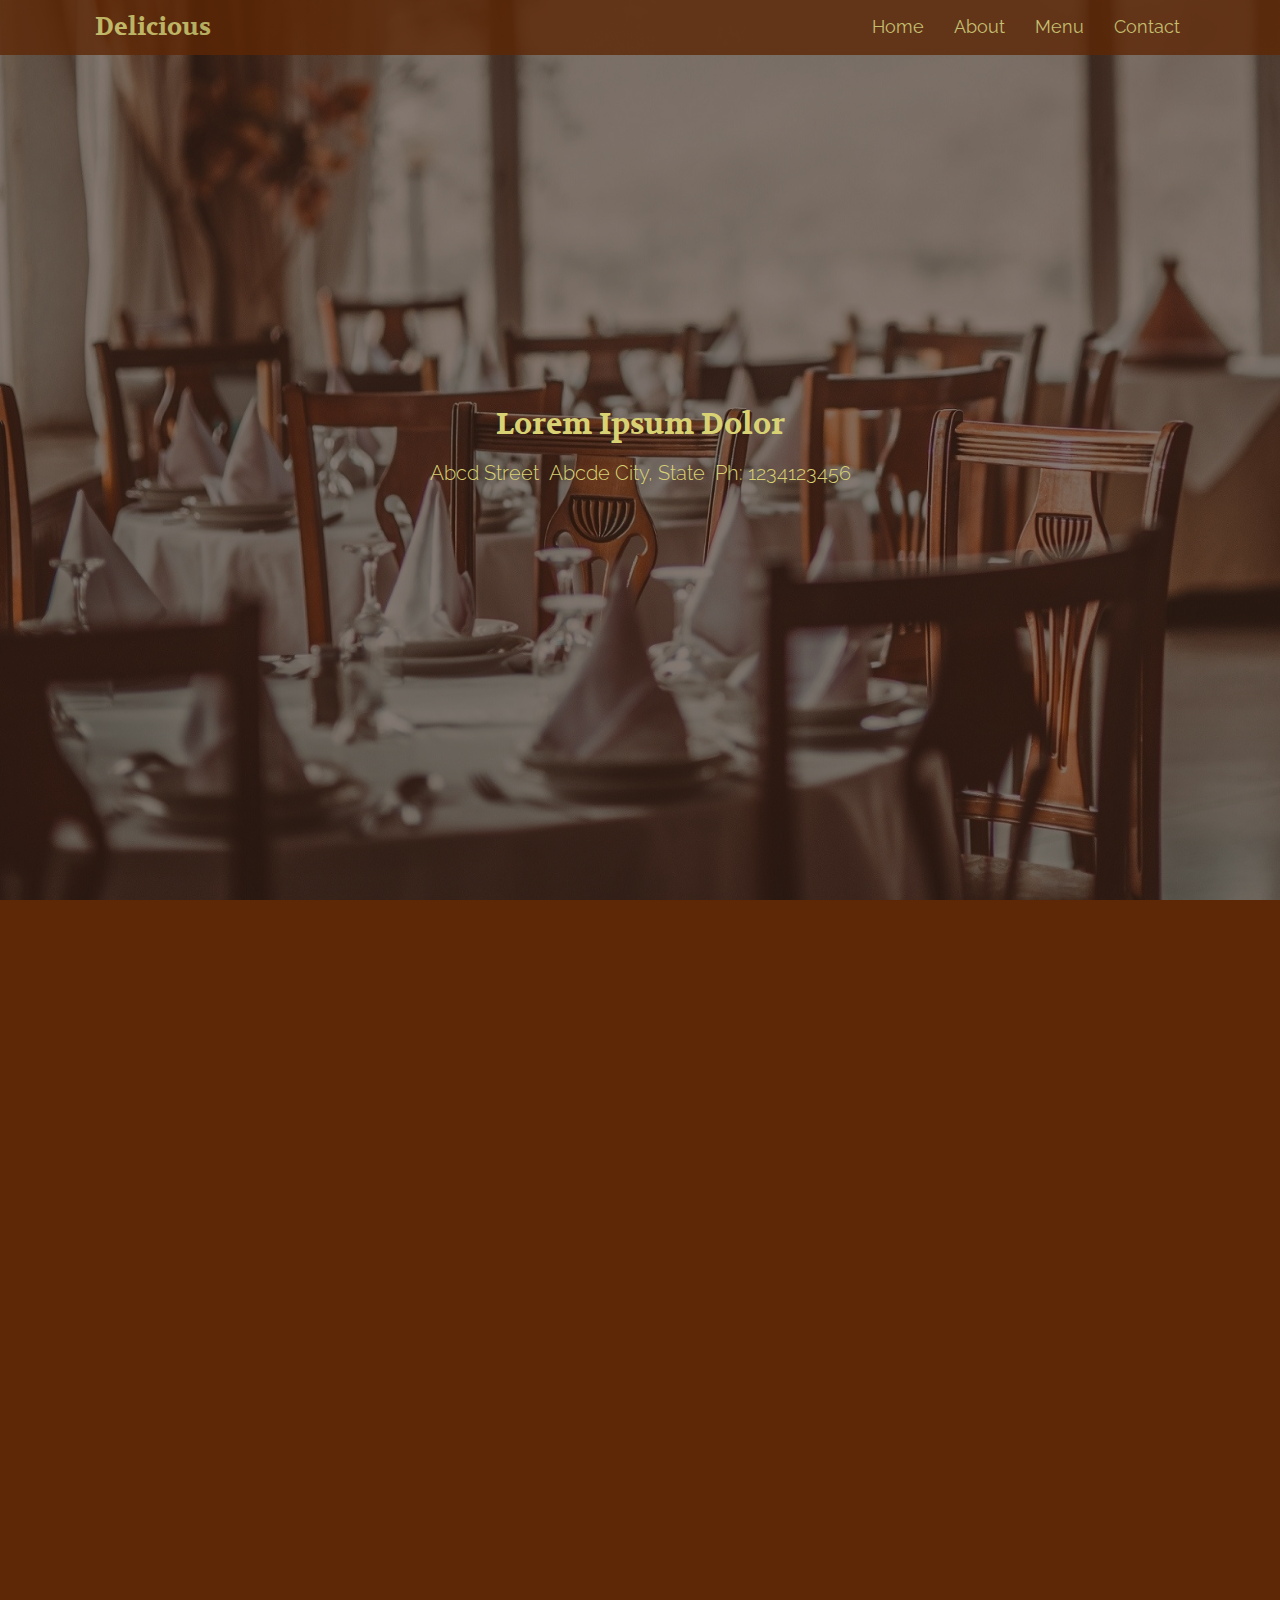
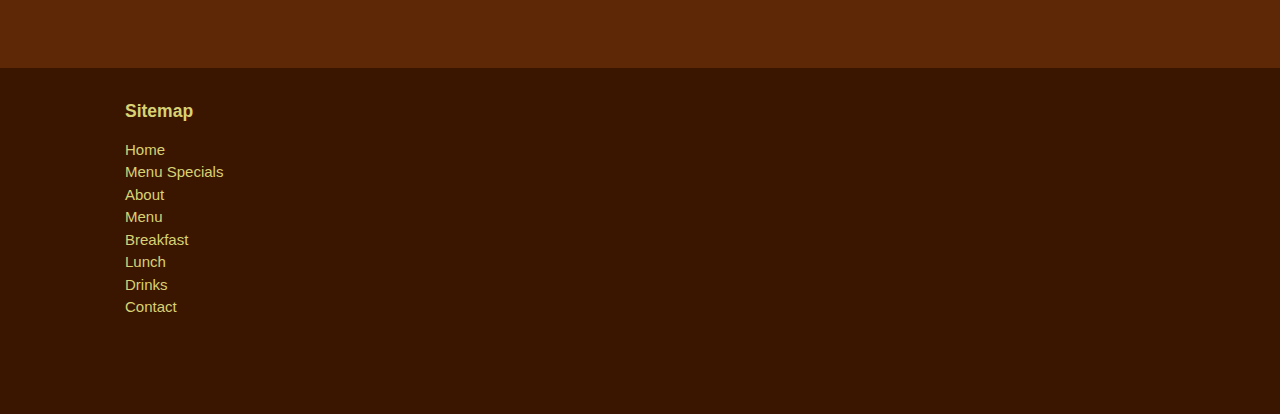
<file: index.html>
<!DOCTYPE html>
<html>
<head>
	<meta charset="utf-8">
    <meta http-equiv="X-UA-Compatible" content="IE=edge">
    <meta name="viewport" content="width=device-width, initial-scale=1, shrink-to-fit=no">
	<title>Restaurant Website</title>
  <link href="https://fonts.googleapis.com/css?family=Lato|Playfair+Display&display=swap" rel="stylesheet">

  <link href="https://fonts.googleapis.com/css?family=Raleway|Volkhov:400i&display=swap" rel="stylesheet">
  
	<link rel="stylesheet" href="https://stackpath.bootstrapcdn.com/bootstrap/4.3.1/css/bootstrap.min.css" integrity="sha384-ggOyR0iXCbMQv3Xipma34MD+dH/1fQ784/j6cY/iJTQUOhcWr7x9JvoRxT2MZw1T" crossorigin="anonymous">
	<link rel="stylesheet" href="https://use.fontawesome.com/releases/v5.8.2/css/all.css" integrity="sha384-oS3vJWv+0UjzBfQzYUhtDYW+Pj2yciDJxpsK1OYPAYjqT085Qq/1cq5FLXAZQ7Ay" crossorigin="anonymous">
  <link rel="stylesheet" href="https://unpkg.com/aos@next/dist/aos.css" />
	<link rel="stylesheet" type="text/css" href="mystyle.css">

</head>
<body>
	
	<!-- NAVBAR -->
	<header>
	<nav class="navbar navbar-expand-lg" id="navbar-style" >
  	<div class="container">
  		<a class="navbar-brand" href="index.html"><i class="fas fa-utensils"></i> Delicious</a>
  		<button id="hamburger-click" class="navbar-toggler" type="button" data-toggle="collapse" data-target="#navbarSupportedContent" aria-controls="navbarSupportedContent" aria-expanded="false" aria-label="Toggle navigation">
  			<input type="checkbox">
    		<span class="hamburger"></span>
    		<span class="hamburger"></span>
    		<span class="hamburger"></span>
  		</button>

  	<div class="collapse menu-wrap navbar-collapse" id="navbarSupportedContent">
    	<ul class="navbar-nav ml-auto">
      		<li class="nav nav-item active">
        		<a class="nav-link" href="index.html">Home <span class="sr-only">(current)</span></a>
      		</li>
      		<li class="nav-item">
        		<a class="nav-link" href="about.html">About</a>
      		</li>
      		<li class="nav-item">
        		<a class="nav-link" href="menu.html">Menu</a>
      		</li>
      		<li class="nav-item">
        		<a class="nav-link" href="contact.html">Contact</a>
      		</li>
    	</ul>
    </div>
	</div> <!-- CLOSING CONTAINER CLASS-->
</nav>
</header>

<!--JUMBOTRON-->
<div class="jumbotron jumbotron-fluid" data-aos="fade-up">
  <div class="overlay"></div>
  <div class="inner">
    <p class="slogan">Lorem ipsum dolor</p>
    <p class="lead">abcd street &nbsp;abcde city, State &nbsp;Ph:&nbsp;1234123456</p>
   </div>
</div>

<div id="placeholder"></div>

<!--MENU SPECIALS GALLERY -->

<div class="container" data-aos="fade-up">
  <h1>Menu Specials</h1>
  <div class="row">
    <div class="specials-gallery-column col-lg-3 col-md-6 col-sm-12">
      <div class="box">
      <img src="Images/eiliv-sonas-aceron-FoHTUTU8SzE-unsplash.jpg">
      <div class="img-description">
        <h3>laoreet sit</h3>
        <p>Lorem ipsum dolor sit amet, consectetur adipiscing elit, sed do eiusmod tempor incididunt ut labore et dolore magna aliqua. Ullamcorper malesuada proin libero nunc consequat interdum varius sit.</p>
      </div>
      </div>
      <div class="box">
      <img src="Images/chuttersnap-2TSv-Z3GUtI-unsplash.jpg">
      <div class="img-description">
        <h3>eget est</h3>
        <p>Lorem ipsum dolor sit amet, consectetur adipiscing elit, sed do eiusmod tempor.</p>
      </div>
      </div>
    </div>
    <div class="specials-gallery-column col-lg-3 col-md-6 col-sm-12 float-left">
      <div class="box">
        <img src="Images/dipesh-gurav-NfoGcdYy_sw-unsplash.jpg">
        <div class="img-description">
          <h3>et tortor</h3>
          <p>Lorem ipsum dolor sit amet, consectetur adipiscing elit, sed do eiusmod tempor.</p>
        </div>
      </div>
      <div class="box">
        <img src="Images/khloe-arledge-ND3edEmzcdQ-unsplash.jpg">
        <div class="img-description">
          <h3>nunc sed</h3>
          <p>Lorem ipsum dolor sit amet, consectetur adipiscing elit, sed do eiusmod tempor incididunt ut labore et dolore magna aliqua. Duis at tellus at urna condimentum.</p>
        </div>
      </div>
    </div>
    <div class="specials-gallery-column col-lg-3 col-md-6 col-sm-12 float-left">
      <div class="box">
        <img src="Images/amirali-mirhashemian-ZSukCSw5VV4-unsplash.jpg">
        <div class="img-description">
          <h3>nibh sit</h3>
          <p>Lorem ipsum dolor sit amet, consectetur adipiscing elit.</p>
        </div>  
      </div>
      <div class="box">  
        <img src="Images/gayatri-malhotra-mlwXrYYAOms-unsplash.jpg">
        <div class="img-description">
          <h3>vestibulum</h3>
          <p>Lorem ipsum dolor sit amet, consectetur adipiscing elit, sed do eiusmod.</p>
        </div>
      </div>
      <div class="box">
        <img src="Images/daily-slowdown-7-TOCB28rms-unsplash.jpg">
        <div class="img-description">
          <h3>malesuada fames</h3>
          <p>Lorem ipsum dolor sit amet, consectetur adipiscing elit, sed do eiusmod tempor incididunt ut labore et dolore magna aliqua.</p>
        </div>
      </div>
    </div>
    <div class="specials-gallery-column col-lg-3 col-md-6 col-sm-12 float-left">
      <div class="box">
        <img src="Images/nand-shah-1fAjknDSumY-unsplash.jpg">
        <div class="img-description">
          <h3>morbi tristique</h3>
          <p>Lorem ipsum dolor sit amet, consectetur adipiscing elit, sed do eiusmod.</p>
        </div> 
      </div>
      <div class="box">
        <img src="Images/taylor-kiser-POFG828-GQc-unsplash.jpg">
        <div class="img-description">
          <h3>morbi enim</h3>
          <p>Lorem ipsum dolor sit amet, consectetur adipiscing elit, sed do eiusmod tempor incididunt ut labore et dolore magna aliqua. Arcu felis bibendum ut tristique et egestas quis.</p>
        </div>
      </div> 
    </div>
  </div> <!-- CLOSING ROW -->
</div> <!-- CLOSING CONTAINER CLASS -->

<div class="site-map">
    
    <div class="container">
      <ul class="w-100">
      <li>
        Sitemap
      </li>
      <li>
        <a href="index.html">Home</a>
      </li>
      <li>
         Menu Specials
       </li>
       <li>
        <a href="about.html">About</a>
      </li>
      <li>
        <a href="menu.html">Menu</a>
      </li>
      <li>
        Breakfast
      </li>
      <li>
        Lunch
      </li>
      <li>
        Drinks
      </li>
      <li>
        <a href="contact.html">Contact</a>
      </li>
      
    </ul>
    <ul class="d-flex justify-content-center w-100">
      <li>       
      </li>
      <li>
        <a href="https://www.facebook.com/"  target="_blank"><i class="fab fa-facebook-square  pr-5 "></i></a>
      </li>
      <li>
        <a href="https://www.instagram.com/"  target="_blank"><i class="fab fa-instagram  pr-5 "></i></a>
      </li>
      <li>
        <a href="https://twitter.com/"  target="_blank"><i class="fab fa-twitter-square  pr-5 "></i></a>
      </li>
    </ul>
  </div>
  </div>

<script src="https://code.jquery.com/jquery-3.3.1.slim.min.js" integrity="sha384-q8i/X+965DzO0rT7abK41JStQIAqVgRVzpbzo5smXKp4YfRvH+8abtTE1Pi6jizo" crossorigin="anonymous"></script>
<script src="https://cdnjs.cloudflare.com/ajax/libs/popper.js/1.14.7/umd/popper.min.js" integrity="sha384-UO2eT0CpHqdSJQ6hJty5KVphtPhzWj9WO1clHTMGa3JDZwrnQq4sF86dIHNDz0W1" crossorigin="anonymous"></script>
<script src="https://stackpath.bootstrapcdn.com/bootstrap/4.3.1/js/bootstrap.min.js" integrity="sha384-JjSmVgyd0p3pXB1rRibZUAYoIIy6OrQ6VrjIEaFf/nJGzIxFDsf4x0xIM+B07jRM" crossorigin="anonymous"></script>
<script src="https://code.jquery.com/jquery-3.4.1.min.js" integrity="sha256-CSXorXvZcTkaix6Yvo6HppcZGetbYMGWSFlBw8HfCJo="crossorigin="anonymous"></script>
<script src="https://unpkg.com/aos@next/dist/aos.js"></script>
  <script>
    AOS.init({
      duration: 2000,
    });
  </script>
<script src="myscript.js" type="text/javascript"></script>


</body>
</html>
</file>
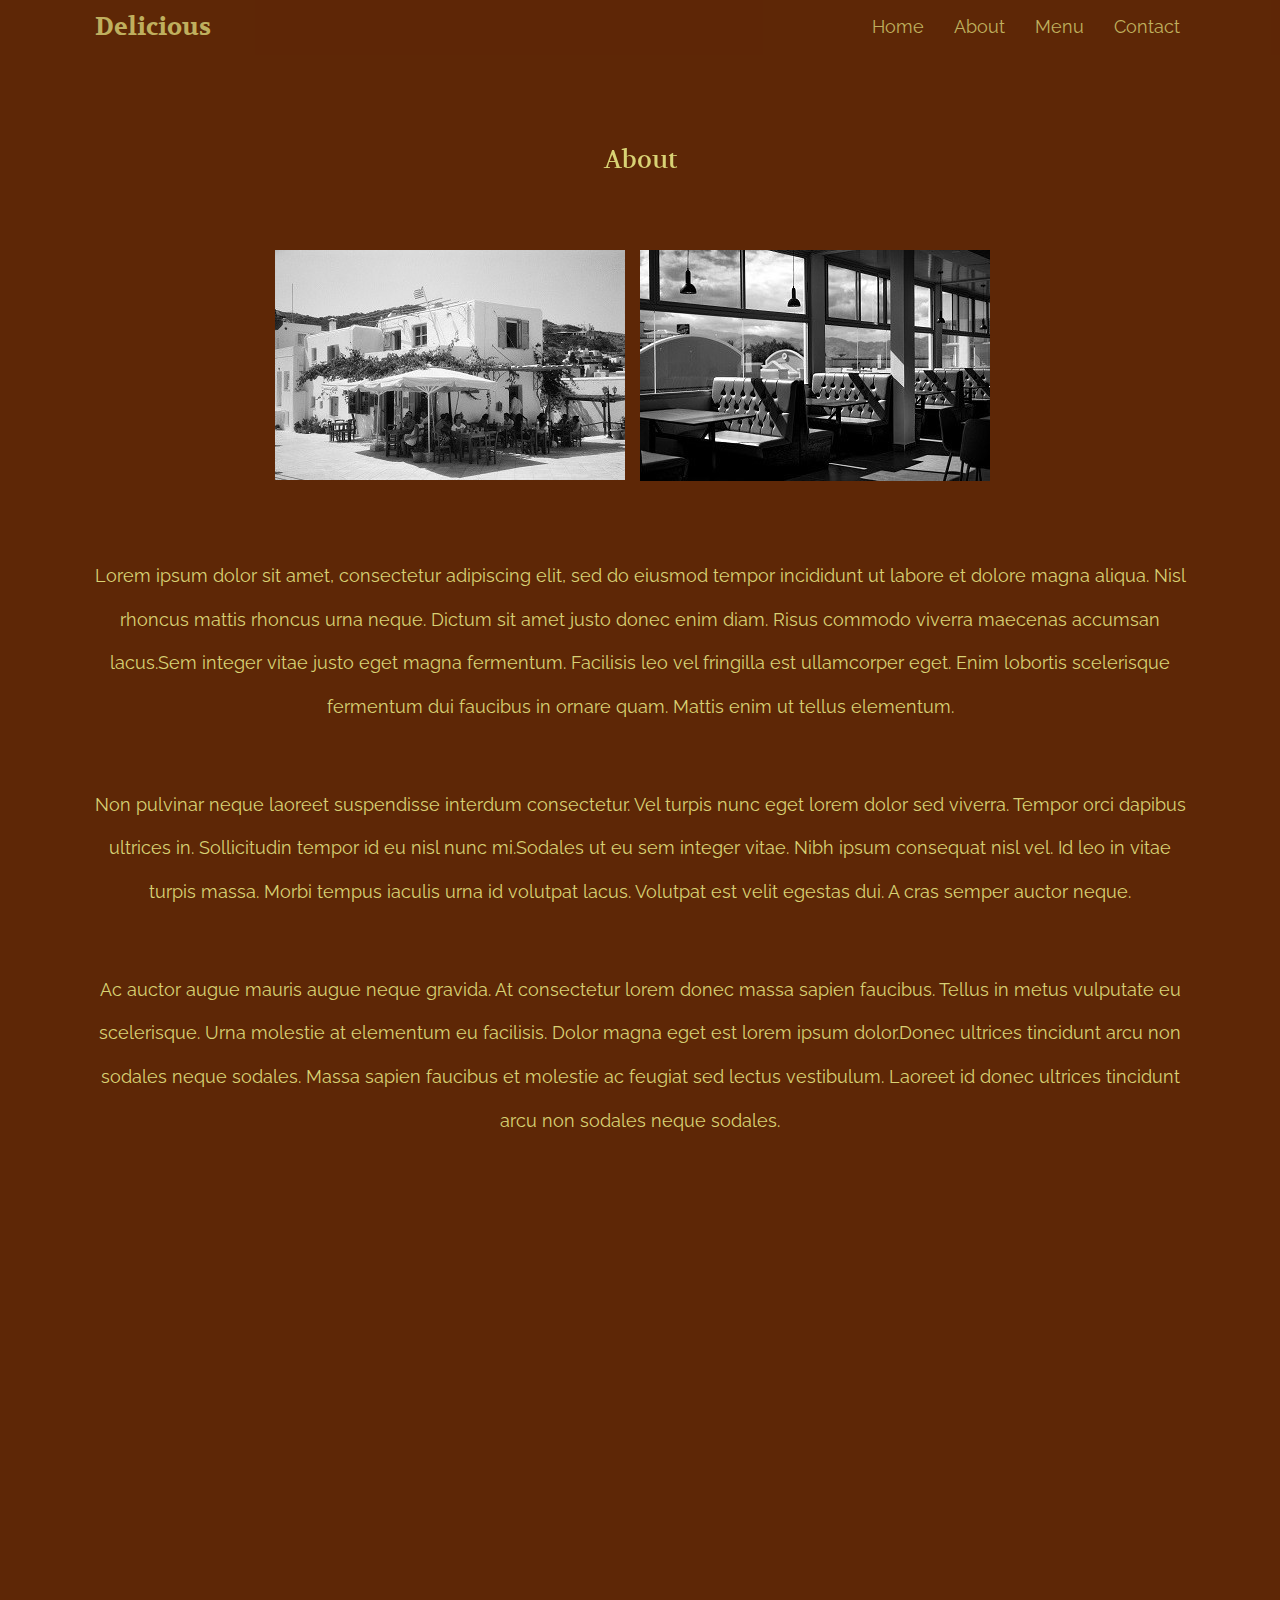
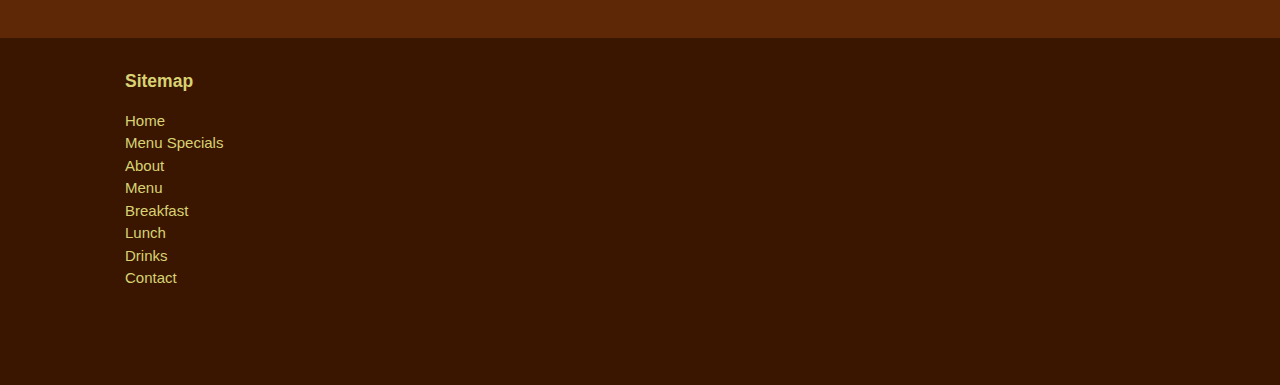
<file: about.html>
<!DOCTYPE html>
<html>
<head>
	<meta charset="utf-8">
    <meta http-equiv="X-UA-Compatible" content="IE=edge">
    <meta name="viewport" content="width=device-width, initial-scale=1, shrink-to-fit=no">
	<title>Restaurant Website</title>
  <link href="https://fonts.googleapis.com/css?family=Lato|Playfair+Display&display=swap" rel="stylesheet">

  <link href="https://fonts.googleapis.com/css?family=Raleway|Volkhov:400i&display=swap" rel="stylesheet">
  
  
	<link rel="stylesheet" href="https://stackpath.bootstrapcdn.com/bootstrap/4.3.1/css/bootstrap.min.css" integrity="sha384-ggOyR0iXCbMQv3Xipma34MD+dH/1fQ784/j6cY/iJTQUOhcWr7x9JvoRxT2MZw1T" crossorigin="anonymous">
	<link rel="stylesheet" href="https://use.fontawesome.com/releases/v5.8.2/css/all.css" integrity="sha384-oS3vJWv+0UjzBfQzYUhtDYW+Pj2yciDJxpsK1OYPAYjqT085Qq/1cq5FLXAZQ7Ay" crossorigin="anonymous">
  <link rel="stylesheet" href="https://unpkg.com/aos@next/dist/aos.css" />
	<link rel="stylesheet" type="text/css" href="mystyle.css">

</head>
<body>
	<!-- NAVBAR -->
	<header>
	<nav class="navbar navbar-expand-lg" id="navbar-style" >
  	<div class="container">
  		<a class="navbar-brand" href="index.html"><i class="fas fa-utensils"></i> Delicious</a>
  		<button id="hamburger-click" class="navbar-toggler" type="button" data-toggle="collapse" data-target="#navbarSupportedContent" aria-controls="navbarSupportedContent" aria-expanded="false" aria-label="Toggle navigation">
  			<input type="checkbox">
    		<span class="hamburger"></span>
    		<span class="hamburger"></span>
    		<span class="hamburger"></span>
  		</button>

  	<div class="collapse menu-wrap navbar-collapse" id="navbarSupportedContent">
    	<ul class="navbar-nav ml-auto">
      		<li class="nav nav-item active">
        		<a class="nav-link" href="index.html">Home</a>
      		</li>
      		<li class="nav-item">
        		<a class="nav-link" href="about.html">About <span class="sr-only">(current)</span></a>
      		</li>
      		<li class="nav-item">
        		<a class="nav-link" href="menu.html">Menu</a>
      		</li>
      		<li class="nav-item">
            <a class="nav-link" href="contact.html">Contact</a>
          </li>
    	</ul>
    </div>
	</div> <!-- CLOSING CONTAINER CLASS-->
</nav>
</header>

<div class="container" id = "about">
  <h1 data-aos="fade-up">About</h1>
  <div class="pics" data-aos="fade-up">
    <div class="box mr-4 mb-4">
      <img src="Images/igor-chyzhov-B4jeEK4sSao-unsplash.jpg" class="img-fluid">
      <div class="img-description">
        <p class="text-center">Lorem ipsum dolor sit amet. Consectetur adipiscing elit</p>
      </div>
    </div>
    <div class="box mr-4">
      <img src="Images/felipe-bustillo-y1P8Q1bf28E-unsplash.jpg" class="img-fluid">
      <div class="img-description">
          <p class="text-center">Sed do eiusmod tempor. Sed do eiusmod tempor incididunt</p>
        </div>
    </div>
  </div>
  <div class="para">
    <p>Lorem ipsum dolor sit amet, consectetur adipiscing elit, sed do eiusmod tempor incididunt ut labore et dolore magna aliqua. Nisl rhoncus mattis rhoncus urna neque. Dictum sit amet justo donec enim diam. Risus commodo viverra maecenas accumsan lacus.Sem integer vitae justo eget magna fermentum. Facilisis leo vel fringilla est ullamcorper eget. Enim lobortis scelerisque fermentum dui faucibus in ornare quam. Mattis enim ut tellus elementum. </p><br><p>Non pulvinar neque laoreet suspendisse interdum consectetur. Vel turpis nunc eget lorem dolor sed viverra. Tempor orci dapibus ultrices in. Sollicitudin tempor id eu nisl nunc mi.Sodales ut eu sem integer vitae. Nibh ipsum consequat nisl vel. Id leo in vitae turpis massa. Morbi tempus iaculis urna id volutpat lacus. Volutpat est velit egestas dui. A cras semper auctor neque.</p><br>
    <p>Ac auctor augue mauris augue neque gravida. At consectetur lorem donec massa sapien faucibus. Tellus in metus vulputate eu scelerisque. Urna molestie at elementum eu facilisis. Dolor magna eget est lorem ipsum dolor.Donec ultrices tincidunt arcu non sodales neque sodales. Massa sapien faucibus et molestie ac feugiat sed lectus vestibulum. Laoreet id donec ultrices tincidunt arcu non sodales neque sodales.</p><br>
  </div>
  <div class="pics img-caption" data-aos="fade-up">
    <div class="box mr-4">
      <img src="Images/kyle-thacker-upkrHzKDV4s-unsplash.jpg" class="img-fluid">
      <div class="img-description text-center">Vel Turpis, Founder</div>
    </div>
    <div class="box mr-4">
      <img src="Images/ivan-shilov-00ldISamDWY-unsplash.jpg" class="img-fluid">
      <div class="img-description text-center">Nunc Eget, Co-Founder</div>
    </div>
  </div>
  
</div>



<div class="site-map">
    
    <div class="container">
      <ul class="w-100">
      <li>
        Sitemap
      </li>
      <li>
        <a href="index.html">Home</a>
      </li>
      <li>
         Menu Specials
       </li>
       <li>
        <a href="about.html">About</a>
      </li>
      <li>
        <a href="menu.html">Menu</a>
      </li>
      <li>
        Breakfast
      </li>
      <li>
        Lunch
      </li>
      <li>
        Drinks
      </li>
      <li>
        <a href="contact.html">Contact</a>
      </li>
      
    </ul>
    <ul class="d-flex justify-content-center w-100">
      <li>       
      </li>
      <li>
        <a href="https://www.facebook.com/"  target="_blank"><i class="fab fa-facebook-square  pr-5 "></i></a>
      </li>
      <li>
        <a href="https://www.instagram.com/"  target="_blank"><i class="fab fa-instagram  pr-5 "></i></a>
      </li>
      <li>
        <a href="https://twitter.com/"  target="_blank"><i class="fab fa-twitter-square  pr-5 "></i></a>
      </li>
    </ul>
  </div>
  </div>

<script src="https://code.jquery.com/jquery-3.3.1.slim.min.js" integrity="sha384-q8i/X+965DzO0rT7abK41JStQIAqVgRVzpbzo5smXKp4YfRvH+8abtTE1Pi6jizo" crossorigin="anonymous"></script>
<script src="https://cdnjs.cloudflare.com/ajax/libs/popper.js/1.14.7/umd/popper.min.js" integrity="sha384-UO2eT0CpHqdSJQ6hJty5KVphtPhzWj9WO1clHTMGa3JDZwrnQq4sF86dIHNDz0W1" crossorigin="anonymous"></script>
<script src="https://stackpath.bootstrapcdn.com/bootstrap/4.3.1/js/bootstrap.min.js" integrity="sha384-JjSmVgyd0p3pXB1rRibZUAYoIIy6OrQ6VrjIEaFf/nJGzIxFDsf4x0xIM+B07jRM" crossorigin="anonymous"></script>
<script src="https://code.jquery.com/jquery-3.4.1.min.js" integrity="sha256-CSXorXvZcTkaix6Yvo6HppcZGetbYMGWSFlBw8HfCJo="crossorigin="anonymous"></script>
<script src="https://unpkg.com/aos@next/dist/aos.js"></script>
  <script>
    AOS.init({
      duration: 2000,
    });
  </script>
<script src="myscript.js" type="text/javascript"></script>


</body>
</html>
</file>
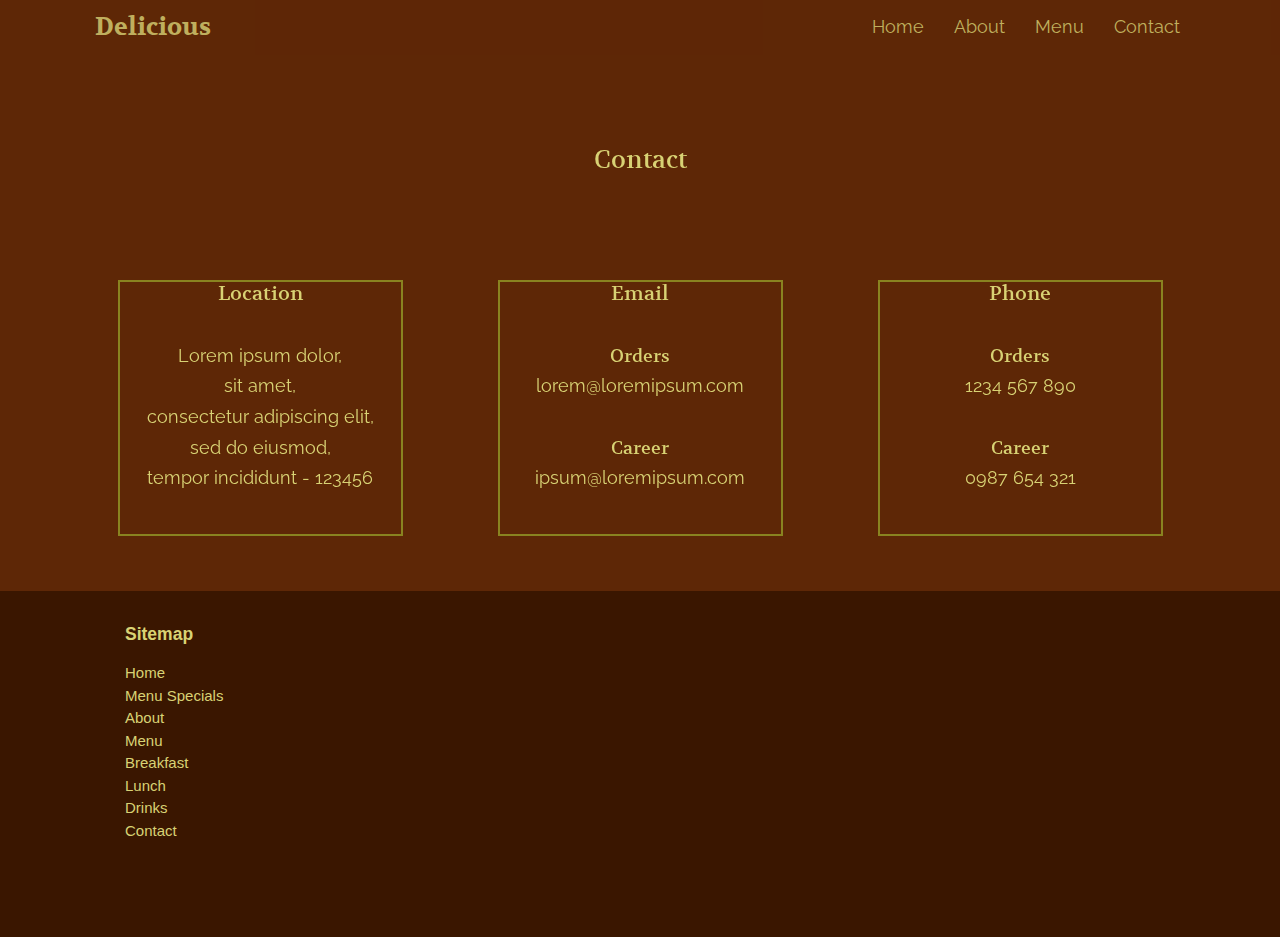
<file: contact.html>
<!DOCTYPE html>
<html>
<head>
	<meta charset="utf-8">
    <meta http-equiv="X-UA-Compatible" content="IE=edge">
    <meta name="viewport" content="width=device-width, initial-scale=1, shrink-to-fit=no">
	<title>Restaurant Website</title>

  <link href="https://fonts.googleapis.com/css?family=Lato|Playfair+Display&display=swap" rel="stylesheet">
  
  <link href="https://fonts.googleapis.com/css?family=Raleway|Volkhov:400i&display=swap" rel="stylesheet">
  

	<link rel="stylesheet" href="https://stackpath.bootstrapcdn.com/bootstrap/4.3.1/css/bootstrap.min.css" integrity="sha384-ggOyR0iXCbMQv3Xipma34MD+dH/1fQ784/j6cY/iJTQUOhcWr7x9JvoRxT2MZw1T" crossorigin="anonymous">
	<link rel="stylesheet" href="https://use.fontawesome.com/releases/v5.8.2/css/all.css" integrity="sha384-oS3vJWv+0UjzBfQzYUhtDYW+Pj2yciDJxpsK1OYPAYjqT085Qq/1cq5FLXAZQ7Ay" crossorigin="anonymous">
  <link rel="stylesheet" href="https://unpkg.com/aos@next/dist/aos.css" />
	<link rel="stylesheet" type="text/css" href="mystyle.css">

</head>
<body>
	
	<!-- NAVBAR -->
	<header>
	<nav class="navbar navbar-expand-lg" id="navbar-style" >
  	<div class="container">
  		<a class="navbar-brand" href="index.html"><i class="fas fa-utensils"></i> Delicious</a>
  		<button id="hamburger-click" class="navbar-toggler" type="button" data-toggle="collapse" data-target="#navbarSupportedContent" aria-controls="navbarSupportedContent" aria-expanded="false" aria-label="Toggle navigation">
  			<input type="checkbox">
    		<span class="hamburger"></span>
    		<span class="hamburger"></span>
    		<span class="hamburger"></span>
  		</button>

  	<div class="collapse menu-wrap navbar-collapse" id="navbarSupportedContent">
    	<ul class="navbar-nav ml-auto">
      		<li class="nav nav-item active">
        		<a class="nav-link" href="index.html">Home </a>
      		</li>
      		<li class="nav-item">
        		<a class="nav-link" href="about.html">About</a>
      		</li>
      		<li class="nav-item">
        		<a class="nav-link" href="menu.html">Menu</a>
      		</li>
      		<li class="nav-item">
            <a class="nav-link" href="contact.html">Contact <span class="sr-only">(current)</span></a>
          </li>
    	</ul>
    </div>
	</div> <!-- CLOSING CONTAINER CLASS-->
</nav>
</header>

<div class="container" id="contact">
  <h1 class="mb-5" data-aos="fade-up">Contact</h1>
  <div class="row" data-aos="fade-up">
    <div class="box col-lg-3 col-md-8 mt-5 mb-5 ml-auto mr-5">
      <i class="fas fa-map-marker-alt pt-5 pb-4"></i>
      <h2 class="pb-5">location</h2>
      <address class="contact-info pb-5">
        Lorem ipsum dolor,<br>
        sit amet, <br>
        consectetur adipiscing elit, <br> 
        sed do eiusmod,<br>
        tempor incididunt - 123456<br>
      </address>
    </div>
    <div class="box col-lg-3 col-md-8 mt-5 mb-5 ml-5 mr-5">
      <i class="fas fa-envelope pt-5 pb-4"></i>
      <h2 class="pb-5">email</h2>
      <div class="contact-info pb-5"> <span>Orders</span> <br> lorem@loremipsum.com <br><br>
          <span>Career</span> <br> ipsum@loremipsum.com <br>
      </div>
    </div>
    <div class="box col-lg-3 col-md-8 mt-5 mb-5 ml-5 mr-auto">
      <i class="fas fa-phone pt-5 pb-4"></i>
      <h2 class="pb-5">phone</h2>
      <div class="contact-info pb-5"> <span>Orders</span> <br> 1234 567 890 <br><br>
          <span>Career</span> <br> 0987 654 321 <br>
      </div>
    </div>
  </div>
</div>

<div class="site-map">
    
    <div class="container">
      <ul class="w-100">
      <li>
        Sitemap
      </li>
      <li>
        <a href="index.html">Home</a>
      </li>
      <li>
         Menu Specials
       </li>
       <li>
        <a href="about.html">About</a>
      </li>
      <li>
        <a href="menu.html">Menu</a>
      </li>
      <li>
        Breakfast
      </li>
      <li>
        Lunch
      </li>
      <li>
        Drinks
      </li>
      <li>
        <a href="contact.html">Contact</a>
      </li>
      
    </ul>
    <ul class="d-flex justify-content-center w-100">
      <li>       
      </li>
      <li>
        <a href="https://www.facebook.com/"  target="_blank"><i class="fab fa-facebook-square  pr-5 "></i></a>
      </li>
      <li>
        <a href="https://www.instagram.com/"  target="_blank"><i class="fab fa-instagram  pr-5 "></i></a>
      </li>
      <li>
        <a href="https://twitter.com/"  target="_blank"><i class="fab fa-twitter-square  pr-5 "></i></a>
      </li>
    </ul>
  </div>
  </div>

<script src="https://code.jquery.com/jquery-3.3.1.slim.min.js" integrity="sha384-q8i/X+965DzO0rT7abK41JStQIAqVgRVzpbzo5smXKp4YfRvH+8abtTE1Pi6jizo" crossorigin="anonymous"></script>
<script src="https://cdnjs.cloudflare.com/ajax/libs/popper.js/1.14.7/umd/popper.min.js" integrity="sha384-UO2eT0CpHqdSJQ6hJty5KVphtPhzWj9WO1clHTMGa3JDZwrnQq4sF86dIHNDz0W1" crossorigin="anonymous"></script>
<script src="https://stackpath.bootstrapcdn.com/bootstrap/4.3.1/js/bootstrap.min.js" integrity="sha384-JjSmVgyd0p3pXB1rRibZUAYoIIy6OrQ6VrjIEaFf/nJGzIxFDsf4x0xIM+B07jRM" crossorigin="anonymous"></script>
<script src="https://code.jquery.com/jquery-3.4.1.min.js" integrity="sha256-CSXorXvZcTkaix6Yvo6HppcZGetbYMGWSFlBw8HfCJo="crossorigin="anonymous"></script>
<script src="https://unpkg.com/aos@next/dist/aos.js"></script>
  <script>
    AOS.init({
      duration: 2000,
    });
  </script>
<script src="myscript.js" type="text/javascript"></script>


</body>
</html>
</file>
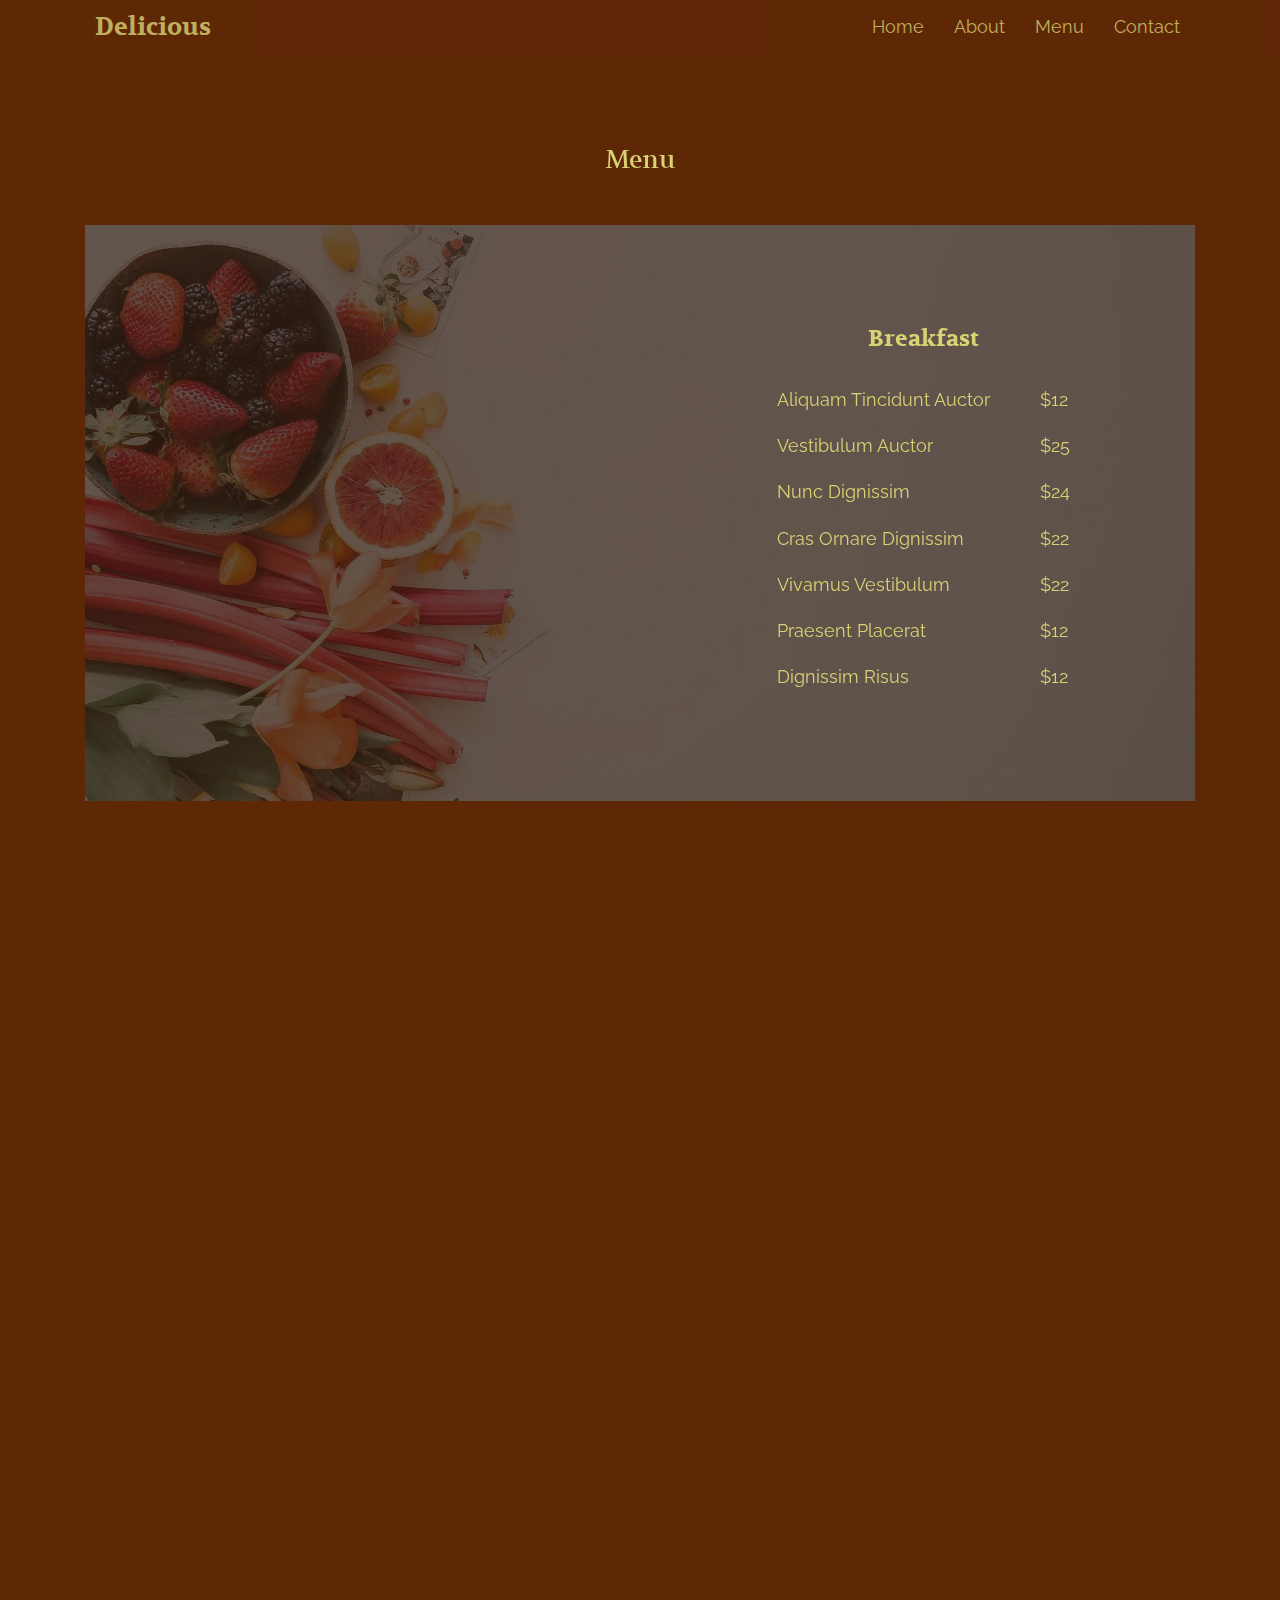
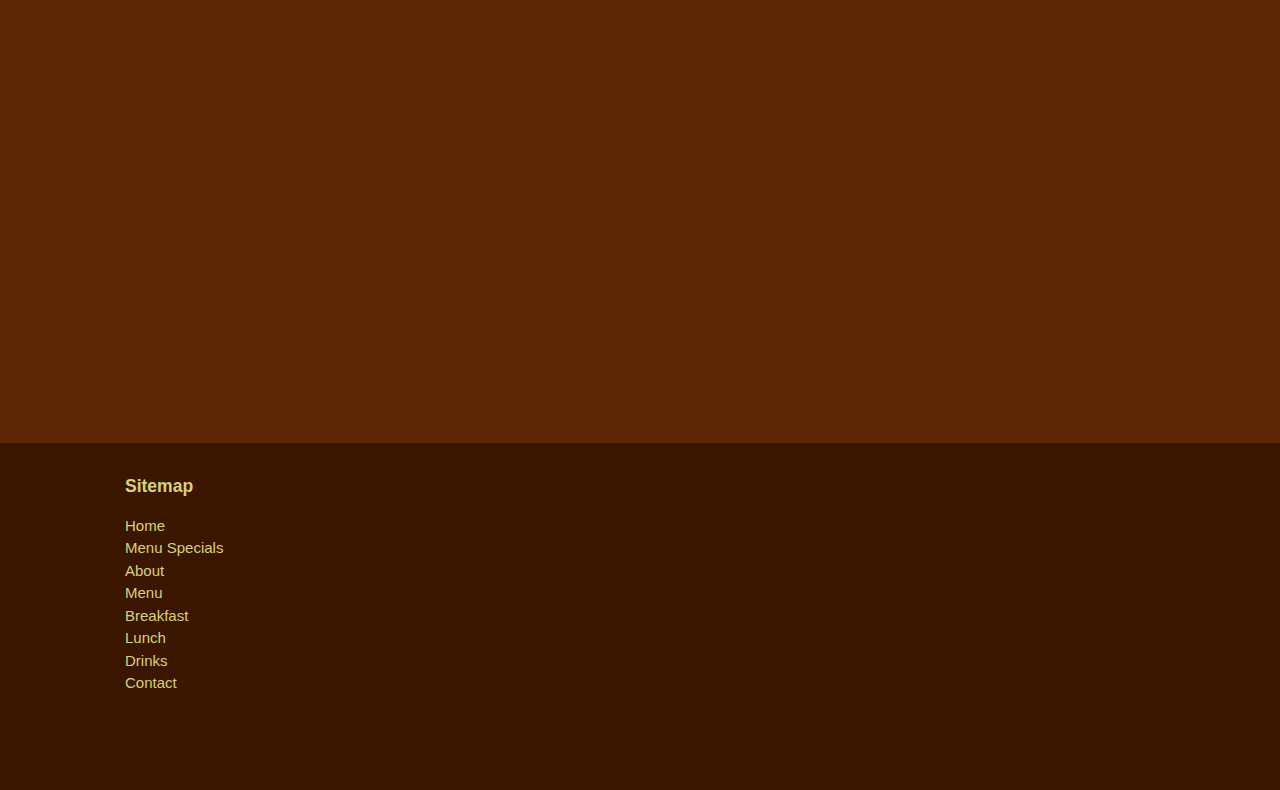
<file: menu.html>
<!DOCTYPE html>
<html>
<head>
	<meta charset="utf-8">
    <meta http-equiv="X-UA-Compatible" content="IE=edge">
    <meta name="viewport" content="width=device-width, initial-scale=1, shrink-to-fit=no">
	<title>Restaurant Website</title>
  <link href="https://fonts.googleapis.com/css?family=Lato|Playfair+Display&display=swap" rel="stylesheet">

  <link href="https://fonts.googleapis.com/css?family=Raleway|Volkhov:400i&display=swap" rel="stylesheet">
  
	<link rel="stylesheet" href="https://stackpath.bootstrapcdn.com/bootstrap/4.3.1/css/bootstrap.min.css" integrity="sha384-ggOyR0iXCbMQv3Xipma34MD+dH/1fQ784/j6cY/iJTQUOhcWr7x9JvoRxT2MZw1T" crossorigin="anonymous">
	<link rel="stylesheet" href="https://use.fontawesome.com/releases/v5.8.2/css/all.css" integrity="sha384-oS3vJWv+0UjzBfQzYUhtDYW+Pj2yciDJxpsK1OYPAYjqT085Qq/1cq5FLXAZQ7Ay" crossorigin="anonymous">
  <link rel="stylesheet" href="https://unpkg.com/aos@next/dist/aos.css" />
	<link rel="stylesheet" type="text/css" href="mystyle.css">

</head>
<body>
	<!-- NAVBAR -->
	<header>
	<nav class="navbar navbar-expand-lg" id="navbar-style" >
  	<div class="container">
  		<a class="navbar-brand" href="index.html"><i class="fas fa-utensils"></i> Delicious</a>
  		<button id="hamburger-click" class="navbar-toggler" type="button" data-toggle="collapse" data-target="#navbarSupportedContent" aria-controls="navbarSupportedContent" aria-expanded="false" aria-label="Toggle navigation">
  			<input type="checkbox">
    		<span class="hamburger"></span>
    		<span class="hamburger"></span>
    		<span class="hamburger"></span>
  		</button>

  	<div class="collapse menu-wrap navbar-collapse" id="navbarSupportedContent">
    	<ul class="navbar-nav ml-auto">
      		<li class="nav nav-item active">
        		<a class="nav-link" href="index.html">Home</a>
      		</li>
      		<li class="nav-item">
        		<a class="nav-link" href="about.html">About</a>
      		</li>
      		<li class="nav-item">
        		<a class="nav-link" href="menu.html">Menu <span class="sr-only">(current)</span></a>
      		</li>
      		<li class="nav-item">
            <a class="nav-link" href="contact.html">Contact</a>
          </li>
    	</ul>
    </div>
	</div> <!-- CLOSING CONTAINER CLASS-->
</nav>
</header>

<!--MENU -->

<div class="container" id="menu" >
  <h1 data-aos="fade-up">Menu</h1>
  <div class="menu-categories"  id="breakfast" data-aos="fade-up">
    <div class="overlay"></div>
    <div class="ml-auto menu-box" data-aos="fade-left">
    <h2>breakfast</h2>
    <table>
      <tr>
        <td>Aliquam tincidunt auctor</td>
        <td>$12</td>
      </tr>
      <tr>
        <td>Vestibulum auctor</td>
        <td>$25</td>
      </tr>
      <tr>
        <td>Nunc dignissim</td>
        <td>$24</td>
      </tr>
      <tr>
        <td>Cras ornare dignissim</td>
        <td>$22</td>
      </tr>
      <tr>
        <td>Vivamus vestibulum</td>
        <td>$22</td>
      </tr>
      <tr>
        <td>Praesent placerat</td>
        <td>$12</td>
      </tr>
      <tr>
        <td>dignissim risus</td>
        <td>$12</td>
      </tr>
    </table>
    </div>
  </div>
  <div class="menu-categories" id="lunch" data-aos="fade-up">
    <div class="overlay"></div>
    <div class="mr-auto menu-box" data-aos="fade-right">
    <h2>lunch</h2>
    <table>
      <tr>
        <td>auctor dapibus risus</td>
        <td>$31</td>
      </tr>
      <tr>
        <td>tincidunt mauris</td>
        <td>$27</td>
      </tr>
      <tr>
        <td>Fusce pellentesque</td>
        <td>$25</td>
      </tr>
      <tr>
        <td>Cras ornare dignissim</td>
        <td>$25</td>
      </tr>
      <tr>
        <td>Vivamus vestibulum</td>
        <td>$24</td>
      </tr>
      <tr>
        <td>Praesent placerat</td>
        <td>$27</td>
      </tr>
      <tr>
        <td>dignissim risus</td>
        <td>$27</td>
      </tr>
      <tr>
        <td>auctor dapibus risus</td>
        <td>$25</td>
      </tr>
    </table>
    </div>
  </div>
  <div class="menu-categories"  id="drinks" data-aos="fade-up">
    <div class="overlay"></div>
    <div class="ml-auto menu-box" data-aos="fade-left">
    <h2>drinks</h2>
    <table>
      <tr>
        <td>Aliquam tincidunt mauris</td>
        <td>$8</td>
      </tr>
      <tr>
        <td>tincidunt dapibus neque</td>
        <td>$9</td>
      </tr>
      <tr>
        <td>dignissim risus id</td>
        <td>$9</td>
      </tr>
      <tr>
        <td>nec ante mauris</td>
        <td>$9</td>
      </tr>
      <tr>
        <td>Vivamus vestibulum</td>
        <td>$12</td>
      </tr>
      <tr>
        <td>Praesent placerat</td>
        <td>$12</td>
      </tr>
      <tr>
        <td>Fusce pellentesque mauris </td>
        <td>$12</td>
      </tr>
      </table>
    </div>
  </div>
</div> 
  
    
</div> <!-- CLOSING CONTAINER CLASS -->

<div class="site-map">
    
    <div class="container">
      <ul class="w-100">
      <li>
        Sitemap
      </li>
      <li>
        <a href="index.html">Home</a>
      </li>
      <li>
         Menu Specials
       </li>
       <li>
        <a href="about.html">About</a>
      </li>
      <li>
        <a href="menu.html">Menu</a>
      </li>
      <li>
        Breakfast
      </li>
      <li>
        Lunch
      </li>
      <li>
        Drinks
      </li>
      <li>
        <a href="contact.html">Contact</a>
      </li>
      
    </ul>
    <ul class="d-flex justify-content-center w-100">
      <li>       
      </li>
      <li>
        <a href="https://www.facebook.com/"  target="_blank"><i class="fab fa-facebook-square  pr-5 "></i></a>
      </li>
      <li>
        <a href="https://www.instagram.com/"  target="_blank"><i class="fab fa-instagram  pr-5 "></i></a>
      </li>
      <li>
        <a href="https://twitter.com/"  target="_blank"><i class="fab fa-twitter-square  pr-5 "></i></a>
      </li>
    </ul>
  </div>
  </div>

<script src="https://code.jquery.com/jquery-3.3.1.slim.min.js" integrity="sha384-q8i/X+965DzO0rT7abK41JStQIAqVgRVzpbzo5smXKp4YfRvH+8abtTE1Pi6jizo" crossorigin="anonymous"></script>
<script src="https://cdnjs.cloudflare.com/ajax/libs/popper.js/1.14.7/umd/popper.min.js" integrity="sha384-UO2eT0CpHqdSJQ6hJty5KVphtPhzWj9WO1clHTMGa3JDZwrnQq4sF86dIHNDz0W1" crossorigin="anonymous"></script>
<script src="https://stackpath.bootstrapcdn.com/bootstrap/4.3.1/js/bootstrap.min.js" integrity="sha384-JjSmVgyd0p3pXB1rRibZUAYoIIy6OrQ6VrjIEaFf/nJGzIxFDsf4x0xIM+B07jRM" crossorigin="anonymous"></script>
<script src="https://code.jquery.com/jquery-3.4.1.min.js" integrity="sha256-CSXorXvZcTkaix6Yvo6HppcZGetbYMGWSFlBw8HfCJo="crossorigin="anonymous"></script>
<script src="https://unpkg.com/aos@next/dist/aos.js"></script>
  <script>
    AOS.init({
      duration: 2000,
    });
  </script>
<script src="myscript.js" type="text/javascript"></script>


</body>
</html>
</file>
<file: mystyle.css>
:root{
	--primary-font: 'Volkhov', serif;/*'Playfair Display', serif;*/
	--secondary-font: 'Raleway', sans-serif;/*'Lato', sans-serif;*/
	--bg-color: #898320;
	--bg-color-highlight: #5e2706;
	--text-color-dark: #d8d274;
	--text-color-hover: #898320;
	--text-color-sitemap: #3a1600;
}

html{
	font-size: 62.5%;
}

body{
	background-color: var(--bg-color-highlight);
}

/***** NAVBAR *****/

.navbar{
	z-index: 3;
}

#navbar-style{
	background: var(--bg-color-highlight);
	opacity: 0.8;
	font-size: 1.75rem;
}

#navbar-style a{
	color:  var(--text-color-dark);
	margin : 0 10px 0 10px;
	font-family: var(--secondary-font);
}

#navbar-style .navbar-brand{
	font-size: 2.5rem;
	font-weight: bold;
	font-family: var(--primary-font);
}

.navbar-toggler-icon{
	background-color: var(--text-color-dark);
}

#navbar-style a:hover{
	color: var(--text-color-hover);
}

.sticky{
	position: fixed;
	width: 100%;
	z-index: 100;
}

/**** HAMBURGER ****/

button.navbar-toggler{
	margin-top: 8px;
	position: relative;
}

#hamburger-click input{
	display: block;
	width: 40px;
	height: 32px;
	position: absolute;
	top: 0px;
	left: 10px;

	cursor: pointer;

	opacity: 0;
	z-index: 2;
}

span.hamburger{
	display: block;
	width: 33px;
	height: 4px;
	margin-bottom: 5px;
	position: relative;

	background-color: var(--text-color-dark);
	border-radius: 3px;

	z-index: 1;

	transform-origin: 4px 0px;

	transition: transform 0.5s cubic-bezier(0.77, 0.2, 0.05, 1.0), background 0.5s cubic-bezier(0.77,0.2,0.05,1.0),
              opacity 0.55s ease;
}

span.hamburger:first-child{
	transform-origin: 0% 0%;
}

span.hamburger:nth-last-child(1){
	transform-origin: 0% 100%;
}

#hamburger-click input:checked ~ span{
	opacity: 1;
	transform: rotate(45deg); /*translate(-2px, 1px);*/
}

#hamburger-click input:checked ~ span:nth-last-child(2){
	opacity: 0;
	transform: rotate(0deg) scale(0.2, 0.2);
}

#hamburger-click input:checked ~ span:nth-last-child(1){
	opacity: 1;
	transform: rotate(-45deg) translate(0px, 1px);
}

/***** JUMBOTRON *****/

.jumbotron{
	position: absolute;
	height: 100vh;
	top:0;
	bottom: 0;
	left: 0;
	right: 0;
	color:  var(--text-color-dark);
	background-size: cover;
	background-image: url("Images/jumbotron1.jpg");
}

.jumbotron p.slogan{
	font-size: 3rem;
	width: 100%;
	font-weight: bold;
	font-family: var(--primary-font);
	text-transform: capitalize;
}

.lead{
	font-size: 2rem;
	text-transform: capitalize;
	font-family: var(--secondary-font);
}


.overlay{
	position: absolute;
	top: 0;
	bottom: 0;
	left: 0;
	right: 0;
	background-color: rgba(48, 29, 17);
	opacity: 0.6;
	z-index: 1;
	
}

.inner{
	height: 100%;
	display: flex;
	flex-direction: column;
	justify-content: center;
	text-align: center;
	position: relative;
	z-index: 2;
}

#placeholder{
	height: 100vh;
}


/***** MENU SPECIALS GALLERY *****/

h1{
	font-family: var(--primary-font);
	color: var(--text-color-dark);
	padding: 25px;
	text-transform: capitalize;
	text-align: center;
}

.specials-gallery-column img{
	display: block;
	width: 100%;
	height: auto;
	padding: 5px 5px 0 0;
}

.col-lg-3, .col-md-2, .col-sm-12{
	padding: 0;
}

.box{
	position: relative;
}

.img-description{
	position: absolute;
	top : 0;
	left : 0;
	right : 0;
	bottom : 0;
	opacity : 0;
	display: flex;
	flex-direction: column;
	justify-content: center;
	text-align: center;
	color: var(--text-color-dark);
	background-color: var(--bg-color-highlight);
}

.img-description:hover{
	opacity: 0.75;
	transition: all .75s ease;
}

.img-description h3{
	font-family: var(--primary-font);
	text-transform: capitalize;
	font-weight: bold;
	padding-bottom: 10px;
}

.img-description p{
	font-family: var(--secondary-font);
	font-size: 1.5rem;
	margin: 0 15% 0 15%;
}

/***** SITE MAP *****/

.site-map{
	background-color: var(--text-color-sitemap);
	color: var(--text-color-dark);
	padding-top: 30px;
	padding-bottom: 30px;
	margin-top: 25px;
}

.site-map a{
	color: var(--text-color-dark);
}

.site-map ul{
	list-style-type: none;
	font-size: 1.5rem;

}

.site-map ul li:first-child{
	font-weight: bold;
	font-size: 1.75rem;
	padding-bottom: 15px;
}

.site-map i{
	font-size: 3rem;
	
}


/***** MENU PAGE ******/

#menu h1, #about h1, #contact h1{
	padding : 10vh 0 5vh 0;
}

.menu-categories{
	display: flex;
	flex-direction: column;
	justify-content: center;
	width: 100%;
	height: auto;
	margin-bottom: 10px;
	position: relative;
}

.menu-box{
	margin: 100px;
	color: var(--text-color-dark);
	z-index: 10;
}

.menu-categories h2{
	text-align: center;
	margin-bottom: 25px;
	text-transform: capitalize;
	font-size: 2.25rem;
	font-family: var(--primary-font);
	font-weight: bold;
}

table{
	border: none;
	font-size: 1.75rem;
	font-family: var(--secondary-font);	
	list-style-type: none;
	text-transform: capitalize;
	width: 100%;  
}

td{
	padding: 10px 25px ;
}

.menu-categories .overlay{
	opacity: 0.75;
}

#breakfast{
	background-image: url("Images/brooke-lark-08bOYnH_r_E-unsplash.jpg");
	background-size: cover;
}

#lunch{
	background-image: url("Images/alyssa-kowalski-97YFGmT3Cu8-unsplash.jpg");
	background-size: cover;
}
#drinks{
	background-image: url("Images/freshh-connection-4J3QPi3sILc-unsplash.jpg");
	background-size: cover;
}

/***** ABOUT PAGE *****/

.pics{
	display: flex;
	flex-direction: row;
	justify-content: center;
	margin-top: 30px;
	margin-bottom: 60px;
}

.img-caption .box img{
	width: 100%;
}

.img-caption .img-description{
	opacity: 0.9;
	top:85%;
}

.img-caption div{
	font-size: 1.75rem;
}

.para{
	font-size: 1.75rem;
	color: var(--text-color-dark);
	font-family: var(--secondary-font);
	line-height: 2.5;
	text-align: center;
}

/***** CONTACT PAGE *****/

#contact .box{
	display: inline;
	text-align: center;
	font-family: var(--primary-font);
	color: var(--text-color-dark);
	text-transform: capitalize;
	border : 2px solid var(--text-color-hover);
	font-size: 2.5rem;
	transition: transform .5s ease;
}

#contact .box:hover{
	box-shadow: 10px 10px 10px black;
	transform: scale(1.1);
}

.contact-info{
	font-size: 1.75rem;
	line-height: 1.5;
	font-family: var(--secondary-font);
	line-height: 1.75;
	text-transform: none;
}

.contact-info span{
	font-family: var(--primary-font);
}
/***** SMALL AND MEDIUM DEVICES *****/

@media only screen and (max-width: 991px){

	/***** MENU TOGGLE STYLE *****/

	body{
			position: relative;
	}

	.menu-wrap{
			background-color: var(--bg-color-highlight);
			height: 100vh;
			width: 100vw;
			position: absolute;
			left: 0;
			right: 0;
			top: 0;
			margin: 0;
			padding: 0;
			text-align: center;
	}

	.active{
			margin-top: 25%;
			display: flex;
			flex-direction: column;
			text-align: center;
			justify-content: center;
	}

	#navbar-style a{
		font-size: 2.25rem;	
	}

	#navbar-style{
		opacity: 1;
	}

	/***** MENU SPECIALS IMAGE GALLERY *****/

	h1{
		font-size: 3rem;
	}
	.col-sm-12 img{
	padding-left: 5px;
	}

	.img-description h3{
		font-size: 2.5rem;
	}

	.specials-gallery-column .img-description p{
		font-size: 2.25rem
	}

	/***** MENU PAGE *****/

	.menu-box{
		margin-left: auto;
		margin-right: auto;
	}
	
	#breakfast{
		background-image: url("Images/kavita-joshi-rai-lE5O9DktAQY-unsplash.jpg");
		background-size: cover;
	}

	#lunch{
		background-image: url("Images/eiliv-sonas-aceron-R1_0gSXks5Y-unsplash1.jpg");
		background-size: cover;
	}
	#drinks{
		background-image: url("Images/clarissa-carbungco-uy9DJw9e_vs-unsplash1.jpg");
		background-size: cover;
	}

	/***** ABOUT PAGE *****/

	.pics{
		display: flex;
		flex-direction: column;
		justify-content: center;
		width: 60%;
		height: auto;
		margin-left: auto;
		margin-right: auto;		
	}

	.img-caption .box:first-child{
		margin-bottom: 15px;
	}

	/***** CONTACT PAGE *****/

	#contact .box{
		width: 75vw;
		margin-left: auto;
		margin-right: auto;
	}
}
</file>
